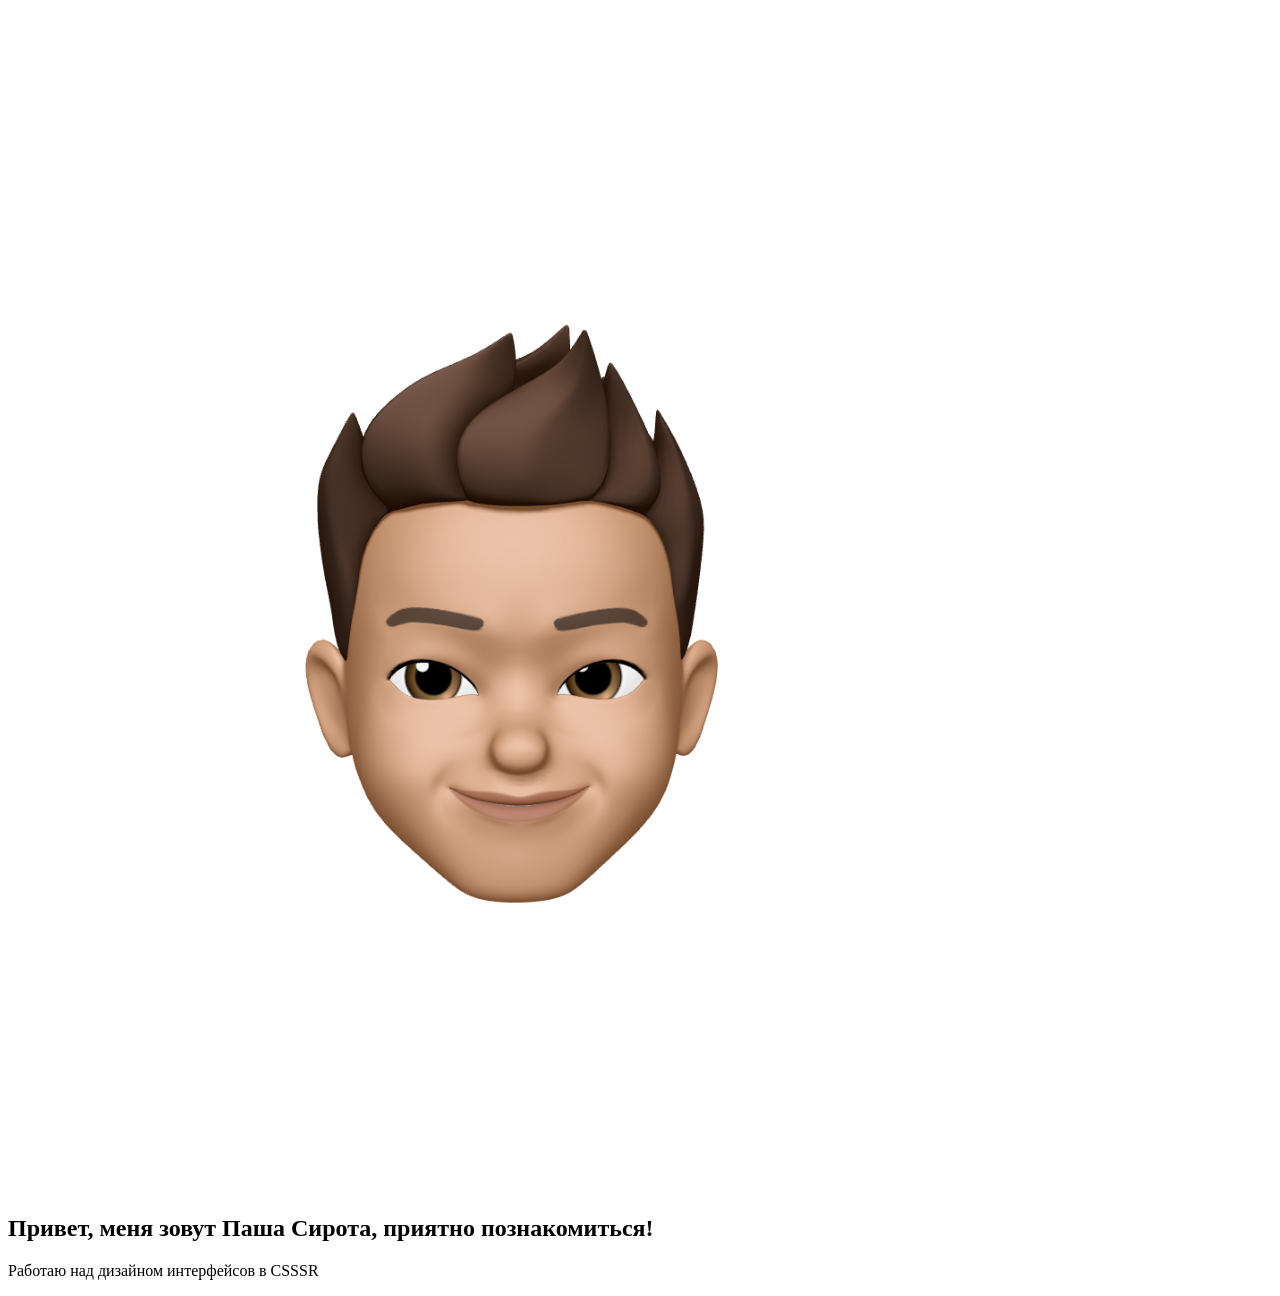
<file: index.html>
<!DOCTYPE html>
<html>
<body>
    <div class="container">
        <p>
            <img src="media/memoji.png" alt="myface" class="img">
        </p>
        <h2>Привет, меня зовут Паша Сирота, приятно познакомиться!</h2>
        <p>Работаю над дизайном интерфейсов в CSSSR</p>
    </div>
</body>
</html>
</file>
